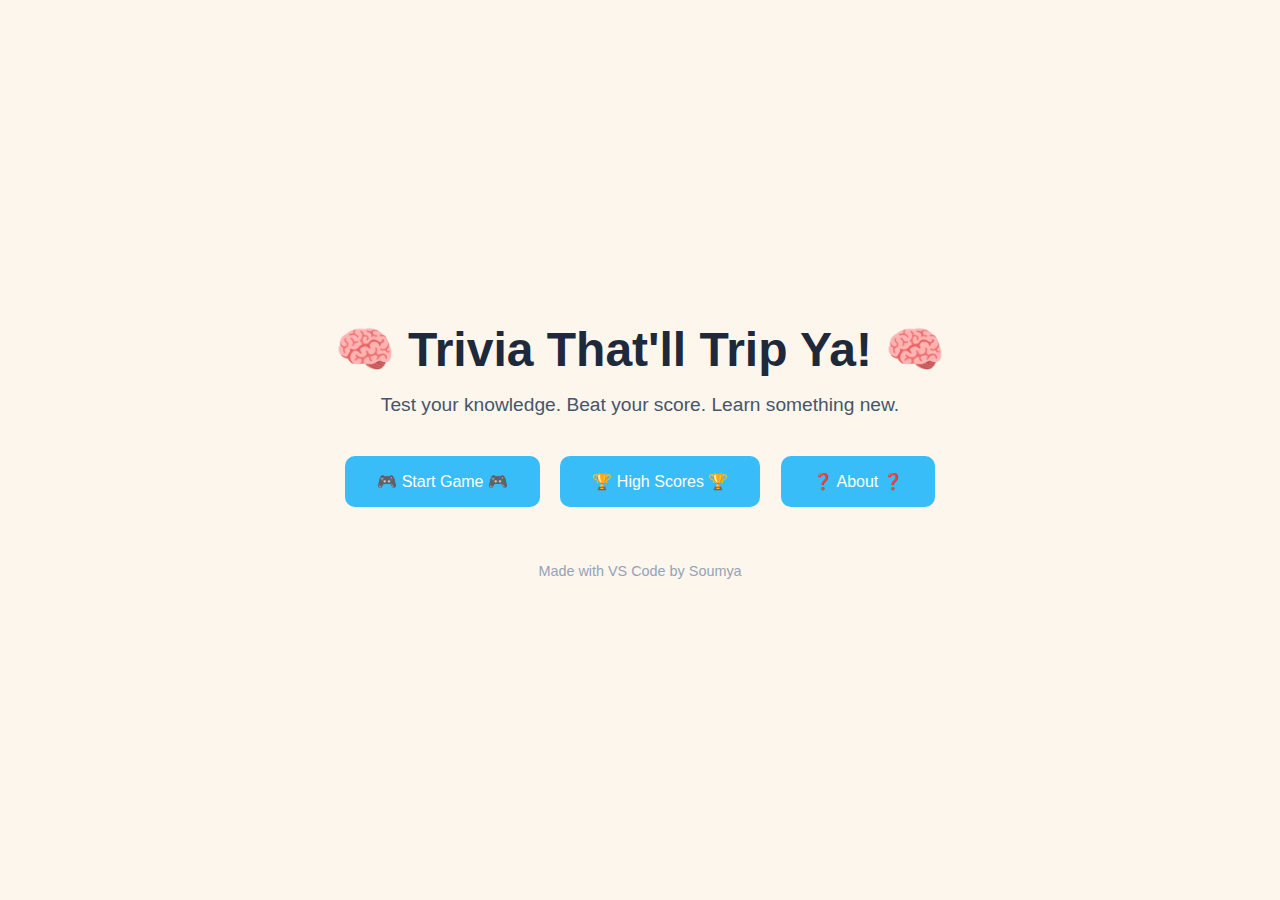
<file: index.html>
<!DOCTYPE html>
<html lang="en">
<head>
  <meta charset="UTF-8" />
  <meta name="viewport" content="width=device-width, initial-scale=1.0"/>
  <title>Trivia That'll Trip Ya</title>
  <link rel="stylesheet" href="styles.css" />
</head>
<body>
  <div class="container">
    <h1>🧠 Trivia That'll Trip Ya! 🧠</h1>
    <p class="tagline">Test your knowledge. Beat your score. Learn something new.</p>

    <div class="button-group">
      <button onclick="startGame()">🎮 Start Game 🎮</button>
      <button onclick="goToHighScores()">🏆 High Scores 🏆</button>
      <button onclick="showAbout()">❓ About  ❓</button>
    </div>

    <footer>
      <p>Made with VS Code by Soumya</p>
    </footer>
  </div>

  <script>
    function startGame() {
      window.location.href = "category2.html"; 
    }

    function goToHighScores() {
      window.location.href = "highscores.html"; 
    }

    function showAbout() {
      alert("Trivia That'll Trip Ya is a fun, fast-paced trivia game to test your smarts. Choose categories, pick a timer, and beat your own high score!");
    }
  </script>
</body>
</html>
</file>
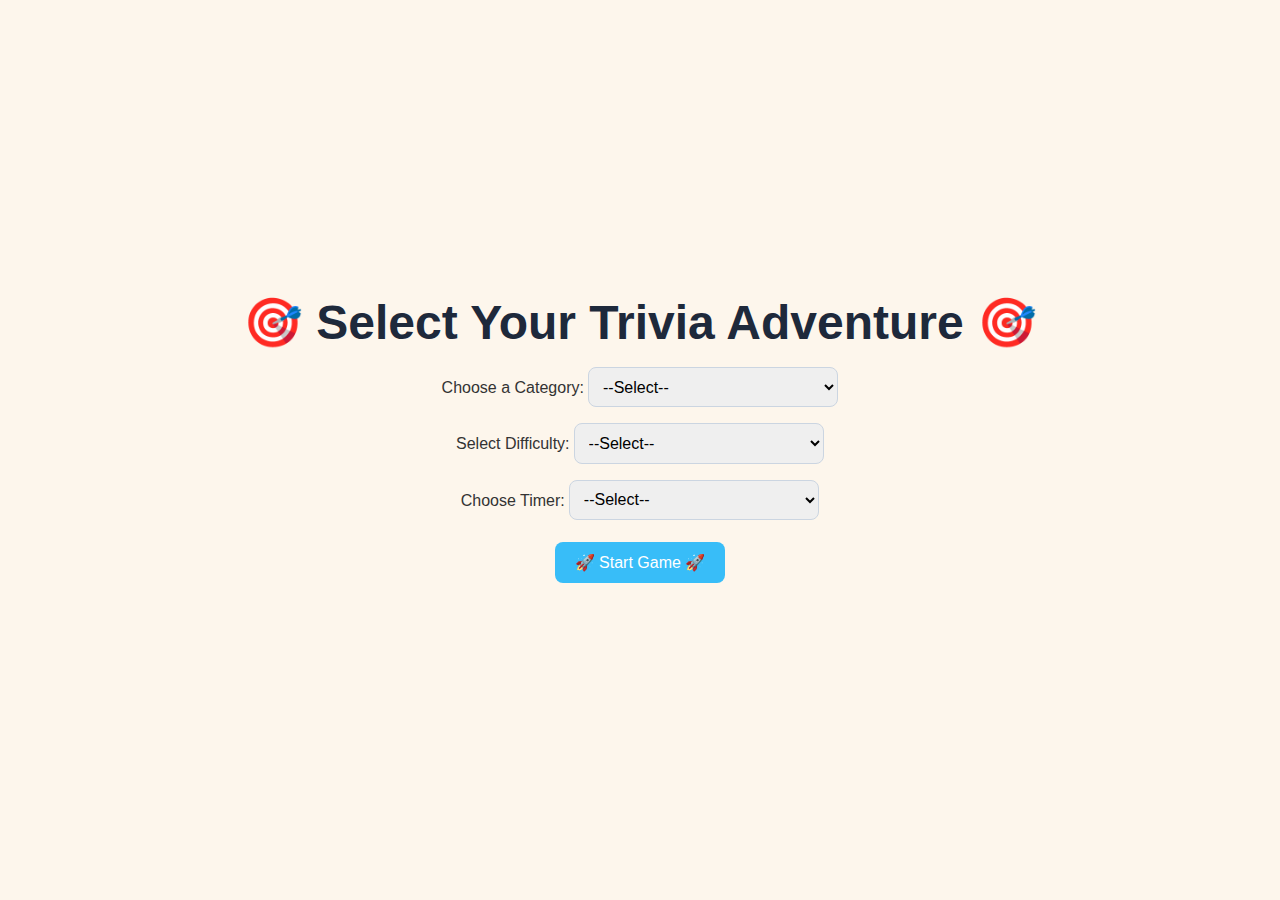
<file: category2.html>
<!DOCTYPE html>
<html lang="en">
<head>
  <meta charset="UTF-8" />
  <meta name="viewport" content="width=device-width, initial-scale=1.0"/>
  <title>Select Your Trivia Adventure</title>
  <link rel="stylesheet" href="styles.css" />
</head>
<body>
  <div class="container">
    <h1>🎯 Select Your Trivia Adventure 🎯</h1>

    <div class="form-group">
      <label for="category">Choose a Category:</label>
      <select id="category">
        <option value="">--Select--</option>
        <option value="science">Science & Technology</option>
        <option value="pop">Pop Culture</option>
        <option value="history">History & Geography</option>
        <option value="movies">Movies & Entertainment</option>
        <option value="records">Human Achievements</option>
        <option value="food">Food & Drinks</option>
      </select>
    </div>

    <div class="form-group">
      <label for="difficulty">Select Difficulty:</label>
      <select id="difficulty">
        <option value="">--Select--</option>
        <option value="easy">Easy</option>
        <option value="medium">Medium</option>
        <option value="hard">Hard</option>
      </select>
    </div>

    <div class="form-group">
      <label for="timer">Choose Timer:</label>
      <select id="timer">
        <option value="">--Select--</option>
        <option value="60">1 Minute</option>
        <option value="300">5 Minutes</option>
      </select>
    </div>

    <button onclick="startTrivia()">🚀 Start Game 🚀</button>
    <p id="error" class="error-msg"></p>
  </div>

  <script>
    function startTrivia() {
      const category = document.getElementById("category").value;
      const difficulty = document.getElementById("difficulty").value;
      const timer = document.getElementById("timer").value;
      const errorEl = document.getElementById("error");

      if (!category || !difficulty || !timer) {
        errorEl.textContent = "Please fill in all options before starting the game!";
        return;
      }

      // Pass user selections to game page via query parameters
      const gameURL = `game.html?category=${category}&difficulty=${difficulty}&timer=${timer}`;
      window.location.href = gameURL;
    }
  </script>
</body>
</html>
</file>
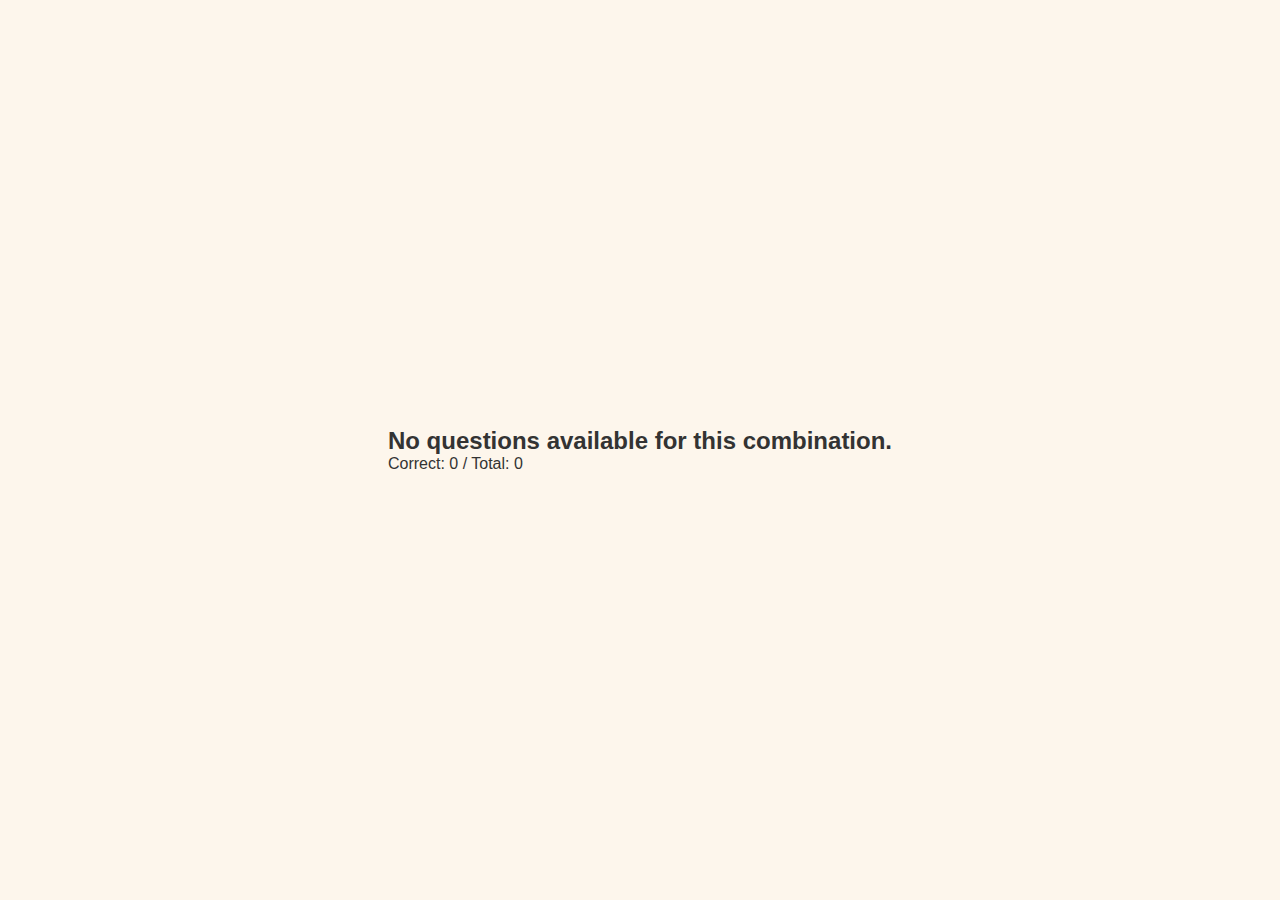
<file: game.html>
<!DOCTYPE html>
<html lang="en">
<head>
  <meta charset="UTF-8" />
  <meta name="viewport" content="width=device-width, initial-scale=1.0"/>
  <title>Trivia Game</title>
  <link rel="stylesheet" href="styles.css" />
  <style>
    /* Additional styles can go here */
    /* The styles from earlier remain the same */
  </style>
</head>
<body>
  <div class="game-container" id="question-container">
    <h2 id="question">Loading question...</h2>
    <div id="options"></div>
    <div id="timer"></div>
    <div id="score-tally">Correct: 0 / Total: 0</div> <!-- Added the tally display -->
  </div>

  <div class="game-container" id="result" style="display: none;">
    <h2>Game Over!</h2>
    <p>Your score: <span id="final-score"></span></p>
    <button id="back-to-home-btn">Back to Home</button> <!-- Back to Home button -->
  </div>

  <script type="module">
    import questionBank from './questions.js';

    const params = new URLSearchParams(window.location.search);
    const category = params.get('category');
    const difficulty = params.get('difficulty');
    const timerDuration = parseInt(params.get('timer'));

    const questionContainer = document.getElementById('question-container');
    const questionEl = document.getElementById('question');
    const optionsEl = document.getElementById('options');
    const timerEl = document.getElementById('timer');
    const resultEl = document.getElementById('result');
    const scoreTallyEl = document.getElementById('score-tally'); // Element to display the tally
    const finalScoreEl = document.getElementById('final-score'); // To display the final score
    const backToHomeBtn = document.getElementById('back-to-home-btn'); // Back to home button

    let currentQuestionIndex = 0;
    let score = 0;
    let totalAnswered = 0; // New variable to track total answered questions
    let countdown;

    const questions = questionBank[category]?.[difficulty] || [];

    if (questions.length === 0) {
      questionEl.textContent = "No questions available for this combination.";
    } else {
      startGame();
    }

    function startGame() {
      displayQuestion();
      startTimer(timerDuration);
    }

    function displayQuestion() {
      if (currentQuestionIndex >= questions.length) {
        showResult();
        return;
      }

      const currentQ = questions[currentQuestionIndex];
      questionEl.textContent = currentQ.question;
      optionsEl.innerHTML = '';  // Clear the previous options

      // Reset button styles (if any lingering colors)
      const optionButtons = document.querySelectorAll('.option-btn');
      optionButtons.forEach(button => {
        button.style.backgroundColor = '';  // Remove background color
        button.disabled = false;  // Re-enable the buttons for the new question
      });

      currentQ.options.forEach(option => {
        const btn = document.createElement('button');
        btn.className = 'option-btn';
        btn.textContent = option;
        btn.onclick = () => checkAnswer(option, currentQ.answer);
        optionsEl.appendChild(btn);
      });
    }

    function checkAnswer(selected, correct) {
      const optionButtons = document.querySelectorAll('.option-btn');

      // Loop through the buttons and apply the correct or incorrect color
      optionButtons.forEach(button => {
        if (button.textContent === selected) {
          if (selected === correct) {
            button.style.backgroundColor = '#22c55e'; // Green for correct
            score++;  // Increase score if the answer is correct
          } else {
            button.style.backgroundColor = '#ef4444'; // Red for incorrect
          }
        } else if (button.textContent === correct) {
          button.style.backgroundColor = '#22c55e'; // Green for correct
        }

        // Disable buttons after selection to prevent further clicks
        button.disabled = true;
      });

      // Update the tally of correct answers and total questions answered
      totalAnswered++;
      scoreTallyEl.textContent = `Correct: ${score} / Total: ${totalAnswered}`;

      // Wait for 1 second before moving on to the next question
      setTimeout(() => {
        currentQuestionIndex++;
        displayQuestion();
      }, 1000);
    }

    function startTimer(seconds) {
      timerEl.textContent = `Time Left: ${seconds}s`;

      countdown = setInterval(() => {
        seconds--;
        timerEl.textContent = `Time Left: ${seconds}s`;

        if (seconds <= 0) {
          clearInterval(countdown);
          showResult();
        }
      }, 1000);
    }

    function showResult() {
      clearInterval(countdown);
      questionContainer.style.display = 'none';
      resultEl.style.display = 'block';
      finalScoreEl.textContent = `${score} / ${questions.length}`; // Display the final score

      // Enable the "Back to Home" button
      backToHomeBtn.style.display = 'block';

      // Add event listener for "Back to Home" button
      backToHomeBtn.onclick = () => {
        window.location.href = 'index.html'; // Redirect to the homepage (update with the correct link)
      };

      saveHighScore();
    }

    function saveHighScore() {
      const highScores = JSON.parse(localStorage.getItem('highScores')) || [];
      highScores.push({ score, category, difficulty });
      localStorage.setItem('highScores', JSON.stringify(highScores));
    }
  </script>
</body>
</html>
</file>
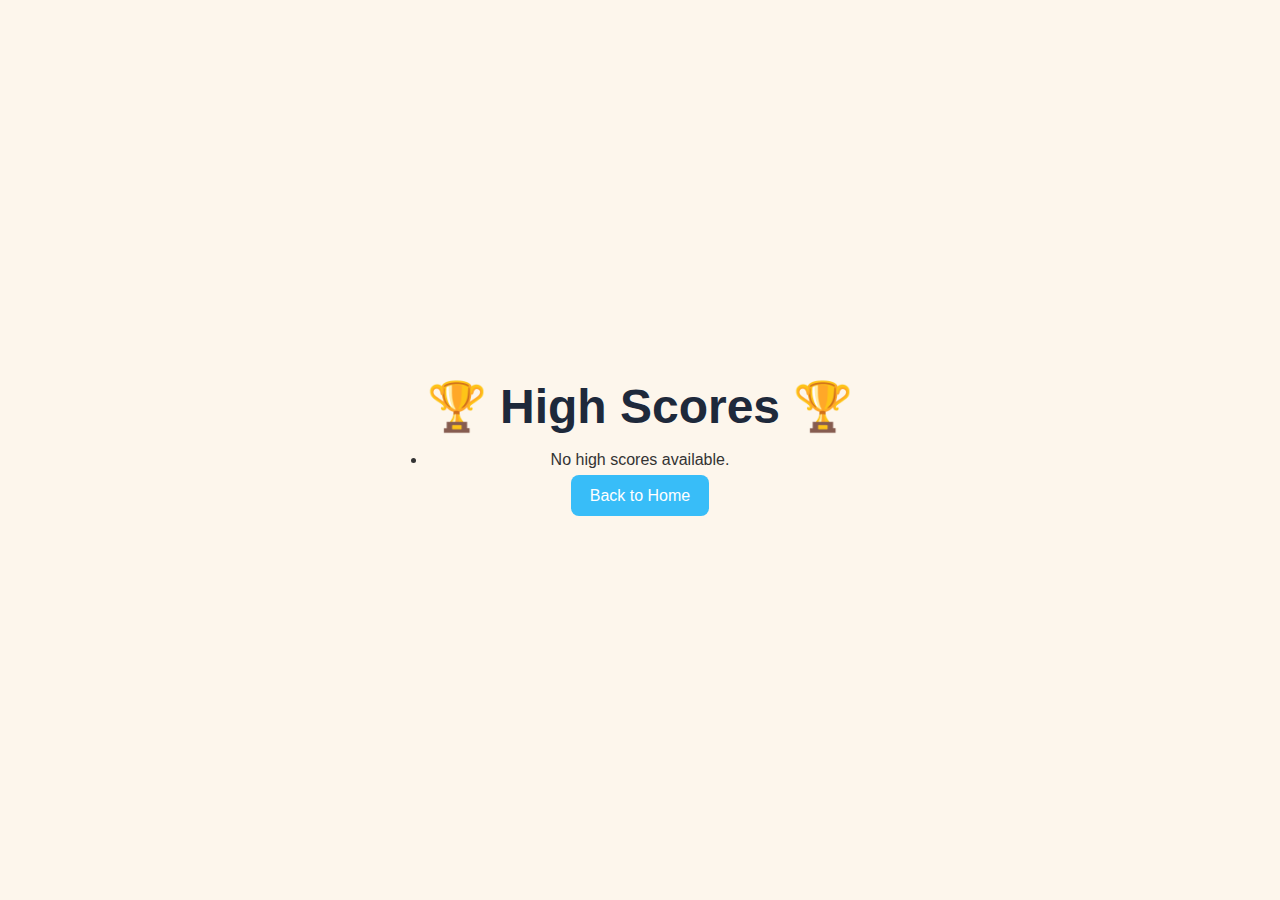
<file: highscores.html>
<!DOCTYPE html>
<html lang="en">
<head>
  <meta charset="UTF-8" />
  <meta name="viewport" content="width=device-width, initial-scale=1.0"/>
  <title>High Scores</title>
  <link rel="stylesheet" href="styles.css" />
</head>
<body>
  <div class="container">
    <h1>🏆 High Scores 🏆</h1>
    <ul id="highScoresList"></ul>
    <button onclick="goBack()">Back to Home</button>
  </div>

  <script>
    function goBack() {
      window.location.href = "index.html"; // Go back to the home page
    }

    function displayHighScores() {
      const highScores = JSON.parse(localStorage.getItem('highScores')) || [];
      const highScoresList = document.getElementById('highScoresList');

      if (highScores.length === 0) {
        highScoresList.innerHTML = "<li>No high scores available.</li>";
      } else {
        // Create an object to store the highest scores for each category/difficulty combination
        const highestScores = {};

        highScores.forEach(score => {
          const key = `${score.category}-${score.difficulty}`;

          // Only store the highest score for each category-difficulty combination
          if (!highestScores[key] || highestScores[key].score < score.score) {
            highestScores[key] = score;
          }
        });

        // Now display the highest scores
        for (let key in highestScores) {
          const score = highestScores[key];
          const li = document.createElement('li');
          li.textContent = `${score.category} - ${score.difficulty} : ${score.score} (Time: ${score.time})`;
          highScoresList.appendChild(li);
        }
      }
    }

    displayHighScores();
  </script>
</body>
</html>
</file>
<file: styles.css>
* {
    margin: 0;
    padding: 0;
    box-sizing: border-box;
    font-family: 'Segoe UI', sans-serif;
  }
  
  body {
    background: #fdf6ec;
    color: #333;
    display: flex;
    align-items: center;
    justify-content: center;
    min-height: 100vh;
  }
  
  .container {
    text-align: center;
    padding: 2rem;
  }
  
  h1 {
    font-size: 3rem;
    color: #1e293b;
    margin-bottom: 1rem;
  }
  
  .tagline {
    font-size: 1.2rem;
    color: #475569;
    margin-bottom: 2rem;
  }
  
  .button-group button {
    background-color: #38bdf8;
    color: white;
    border: none;
    padding: 1rem 2rem;
    margin: 0.5rem;
    font-size: 1rem;
    border-radius: 10px;
    cursor: pointer;
    transition: background-color 0.3s ease;
  }
  
  .button-group button:hover {
    background-color: #0ea5e9;
  }
  
  .form-group {
    margin: 1rem 0;
  }
  
  select {
    padding: 0.6rem;
    border-radius: 8px;
    border: 1px solid #cbd5e1;
    font-size: 1rem;
    width: 250px;
  }
  
  .error-msg {
    color: crimson;
    margin-top: 1rem;
  }
  
  
  footer {
    margin-top: 3rem;
    font-size: 0.9rem;
    color: #94a3b8;
  }

  .hidden {
    display: none;
  }
  
  button {
    background-color: #38bdf8;
    color: white;
    padding: 0.7rem 1.2rem;
    border: none;
    border-radius: 8px;
    margin: 0.4rem;
    font-size: 1rem;
    cursor: pointer;
    font-family: 'Segoe UI', sans-serif;
  }
  
  button:hover {
    background-color: #0ea5e9;
    backface-visibility: visible;
  }
  
  .info {
    background-color: #f1f5f9;
    padding: 1rem;
    border-radius: 12px;
    margin-bottom: 1rem;
  }
  
  .score-bar {
    font-size: 1.2rem;
    font-weight: bold;
    color: #0f172a;
    margin-bottom: 1.5rem;
    background-color: #e0f2fe;
    padding: 0.7rem 1.2rem;
    border-radius: 10px;
    display: inline-block;
  }
  
  .question-box {
    margin-bottom: 1.5rem;
    background-color: #fff;
    padding: 1.5rem;
    border-radius: 12px;
    box-shadow: 0 4px 8px rgba(0,0,0,0.06);
  }
  
  .question-box h2 {
    font-size: 1.6rem;
    color: #1e293b;
  }
  
  .options {
    display: flex;
    flex-direction: column;
    gap: 1rem;
    align-items: center;
  }
  
  .options .option {
    background-color: #3b82f6;
    color: white;
    padding: 0.75rem 2rem;
    font-size: 1rem;
    border-radius: 8px;
    width: 250px;
    transition: background-color 0.3s ease;
  }
  
  .options .option:hover {
    background-color: #2563eb;
  }
  
  .feedback {
    margin-top: 1rem;
    font-size: 1rem;
    color: #22c55e;
    font-weight: bold;
  }
  

  .correct {
    background-color: #22c55e !important; /* green */
  }
  
  .incorrect {
    background-color: #ef4444 !important; /* red */
  }
</file>
